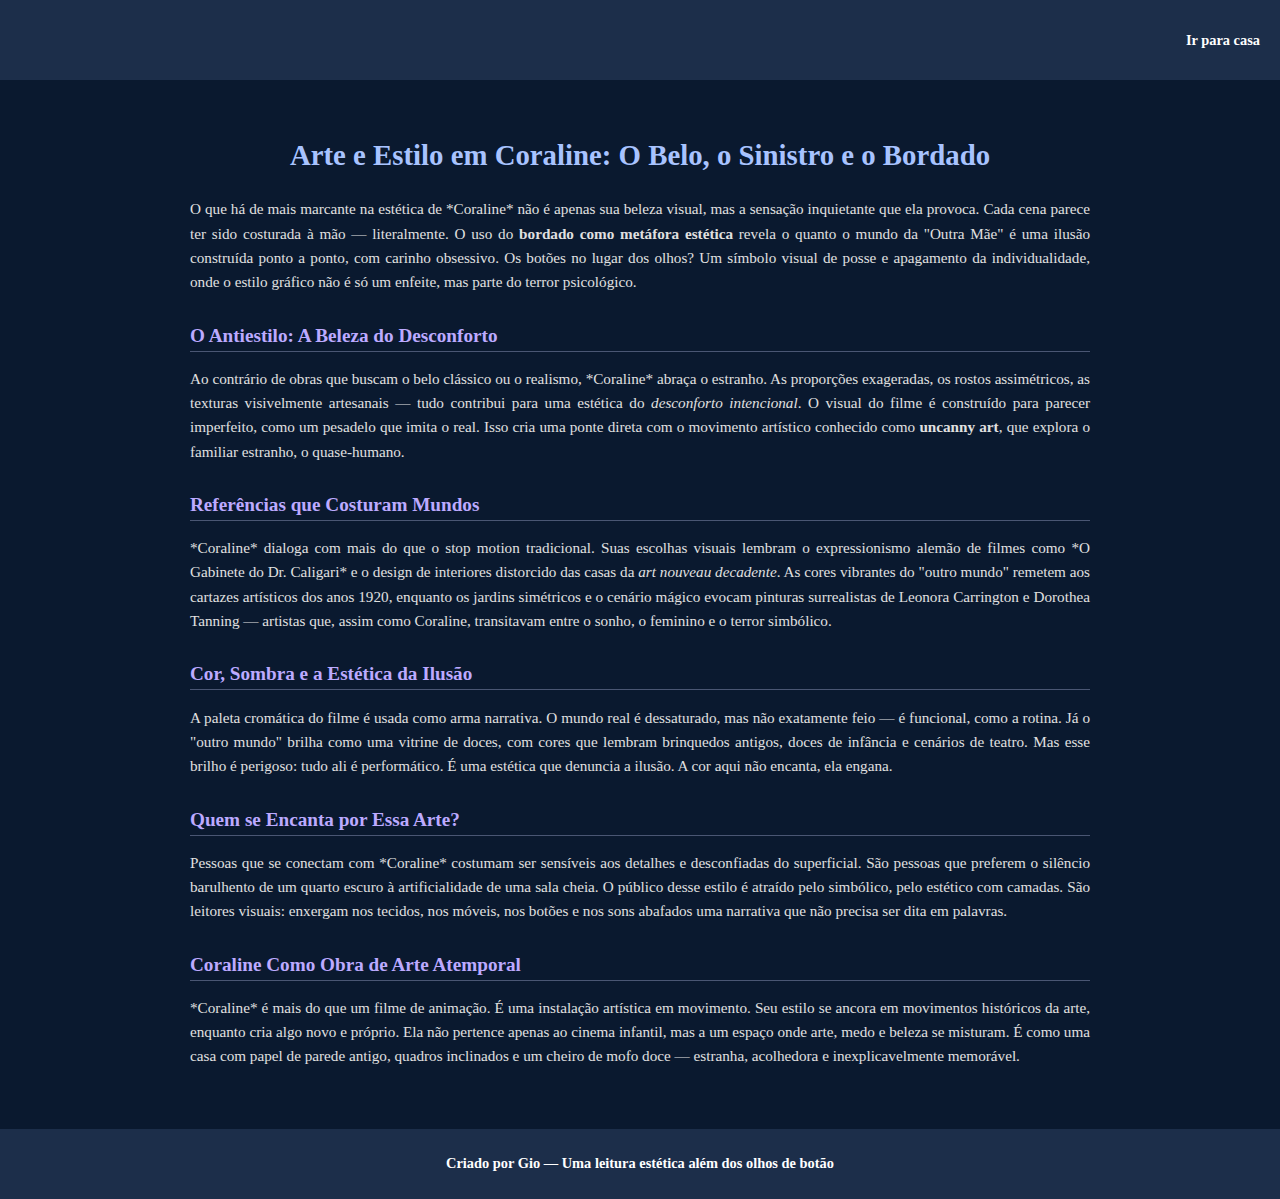
<file: arte_estilo.html>
<!DOCTYPE html>
<html lang="pt-BR">
<head>
    <meta charset="UTF-8">
    <meta name="viewport" content="width=device-width, initial-scale=1.0">
    <meta name="description" content="Site temático sobre o universo de Coraline. Explore arte, teorias, simbolismos e muito mais.">
    <meta name="keywords" content="Coraline, Filme, Simbolismo, Arte, Animação, Outra Mãe">
    <meta name="author" content="Giovana Schaffer Moreira">
    <title>Arte e Estilo - Coraline e o Mundo Secreto</title>
    <link href="estilos/arte_estilo.css" rel="stylesheet">
</head>
<body>
    <div class="pagina">
        <header>
            <div class="cabecalho">
                <a href="index.html">Ir para casa</a>
            </div>
        </header>

        <main>
            <section>
                <h1>Arte e Estilo em Coraline: O Belo, o Sinistro e o Bordado</h1>
                <p>
                    O que há de mais marcante na estética de *Coraline* não é apenas sua beleza visual, mas a sensação inquietante que ela provoca. Cada cena parece ter sido costurada à mão — literalmente. O uso do <strong>bordado como metáfora estética</strong> revela o quanto o mundo da "Outra Mãe" é uma ilusão construída ponto a ponto, com carinho obsessivo. Os botões no lugar dos olhos? Um símbolo visual de posse e apagamento da individualidade, onde o estilo gráfico não é só um enfeite, mas parte do terror psicológico.
                </p>
            </section>

            <section>
                <h2>O Antiestilo: A Beleza do Desconforto</h2>
                <p>
                    Ao contrário de obras que buscam o belo clássico ou o realismo, *Coraline* abraça o estranho. As proporções exageradas, os rostos assimétricos, as texturas visivelmente artesanais — tudo contribui para uma estética do <em>desconforto intencional</em>. O visual do filme é construído para parecer imperfeito, como um pesadelo que imita o real. Isso cria uma ponte direta com o movimento artístico conhecido como <strong>uncanny art</strong>, que explora o familiar estranho, o quase-humano.
                </p>
            </section>

            <section>
                <h2>Referências que Costuram Mundos</h2>
                <p>
                    *Coraline* dialoga com mais do que o stop motion tradicional. Suas escolhas visuais lembram o expressionismo alemão de filmes como *O Gabinete do Dr. Caligari* e o design de interiores distorcido das casas da <em>art nouveau decadente</em>. As cores vibrantes do "outro mundo" remetem aos cartazes artísticos dos anos 1920, enquanto os jardins simétricos e o cenário mágico evocam pinturas surrealistas de Leonora Carrington e Dorothea Tanning — artistas que, assim como Coraline, transitavam entre o sonho, o feminino e o terror simbólico.
                </p>
            </section>

            <section>
                <h2>Cor, Sombra e a Estética da Ilusão</h2>
                <p>
                    A paleta cromática do filme é usada como arma narrativa. O mundo real é dessaturado, mas não exatamente feio — é funcional, como a rotina. Já o "outro mundo" brilha como uma vitrine de doces, com cores que lembram brinquedos antigos, doces de infância e cenários de teatro. Mas esse brilho é perigoso: tudo ali é performático. É uma estética que denuncia a ilusão. A cor aqui não encanta, ela engana.
                </p>
            </section>

            <section>
                <h2>Quem se Encanta por Essa Arte?</h2>
                <p>
                    Pessoas que se conectam com *Coraline* costumam ser sensíveis aos detalhes e desconfiadas do superficial. São pessoas que preferem o silêncio barulhento de um quarto escuro à artificialidade de uma sala cheia. O público desse estilo é atraído pelo simbólico, pelo estético com camadas. São leitores visuais: enxergam nos tecidos, nos móveis, nos botões e nos sons abafados uma narrativa que não precisa ser dita em palavras.
                </p>
            </section>

            <section>
                <h2>Coraline Como Obra de Arte Atemporal</h2>
                <p>
                    *Coraline* é mais do que um filme de animação. É uma instalação artística em movimento. Seu estilo se ancora em movimentos históricos da arte, enquanto cria algo novo e próprio. Ela não pertence apenas ao cinema infantil, mas a um espaço onde arte, medo e beleza se misturam. É como uma casa com papel de parede antigo, quadros inclinados e um cheiro de mofo doce — estranha, acolhedora e inexplicavelmente memorável.
                </p>
            </section>
        </main>

        <footer>
            Criado por Gio — Uma leitura estética além dos olhos de botão
        </footer>
    </div>
</body>
</html>
</file>
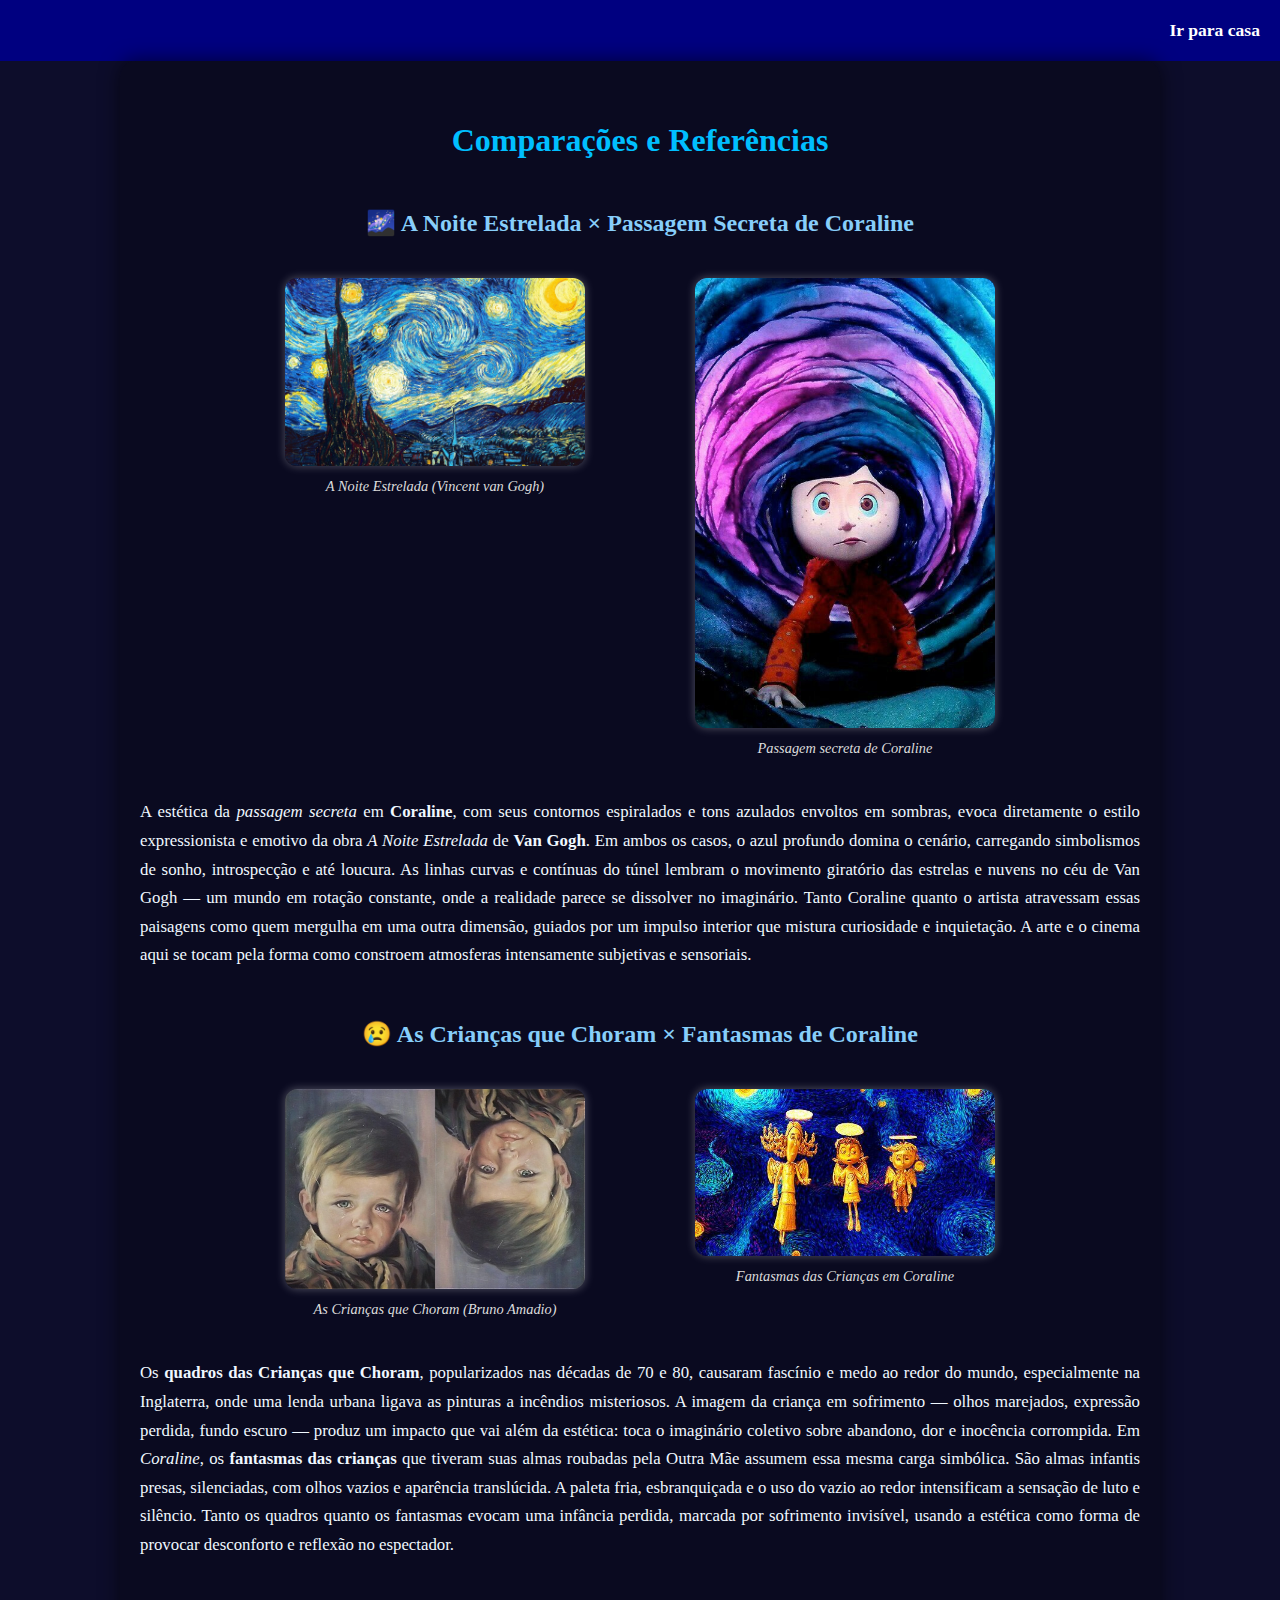
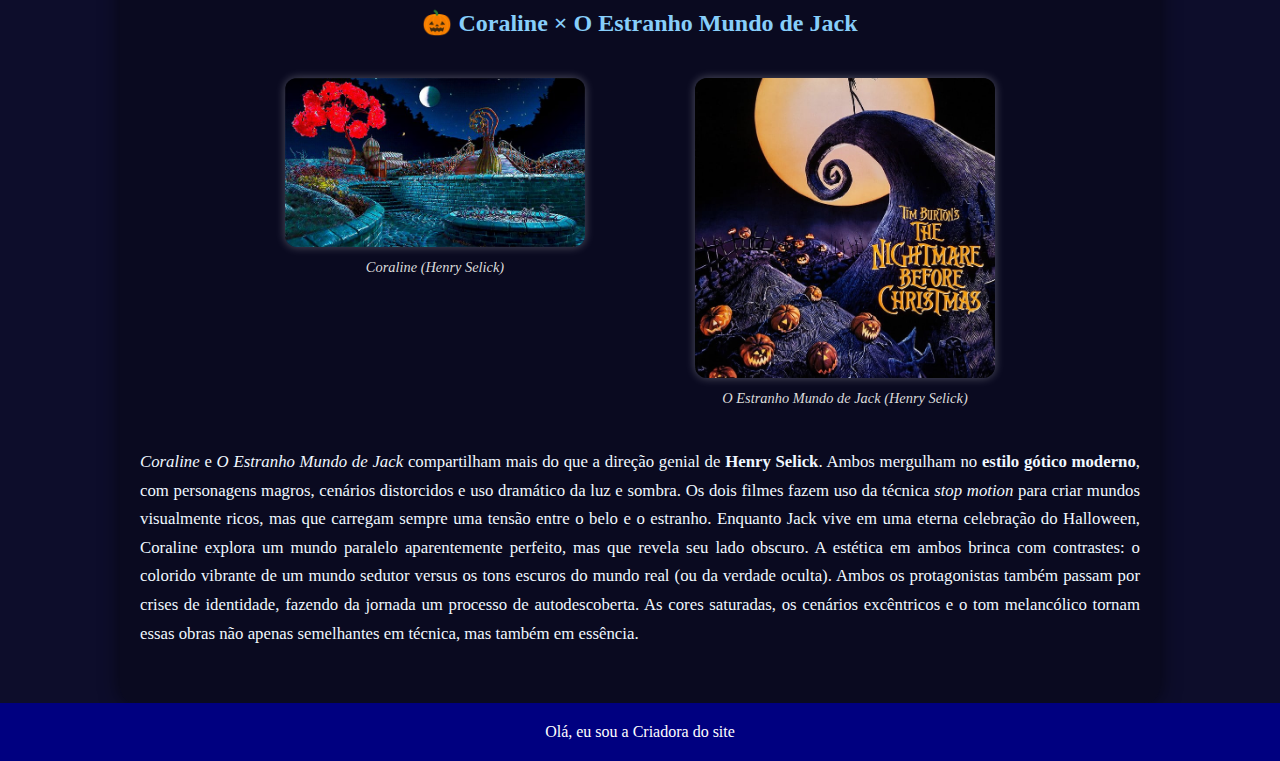
<file: compar_ref.html>
<!DOCTYPE html>
<html lang="pt-BR">
<head>
    <meta charset="UTF-8">
    <meta name="viewport" content="width=device-width, initial-scale=1.0">
    <meta name="description" content="Site temático sobre o universo de Coraline. Explore arte, teorias, simbolismos e muito mais.">
    <meta name="keywords" content="Coraline, Filme, Simbolismo, Arte, Animação, Outra Mãe">
    <meta name="author" content="Giovana Schaffer Moreira">
    <title>Coraline e o mundo secreto</title>
    <link href="estilos/compar_ref.css" rel="stylesheet">
</head>
<body>
    <div class="pagina">
        <header>
            <div class="cabecalho">
                <a href="index.html">Ir para casa</a>
            </div>
        </header>

        <main>
            <section class="comparacoes">
                <h1 class="fade-in">Comparações e Referências</h1>

                <h2>🌌 A Noite Estrelada × Passagem Secreta de Coraline</h2>
                <div class="comparacao-lado-a-lado">
                    <figure>
                        <img src="imagens/noite-estrelada.jpg" alt="A Noite Estrelada - Van Gogh">
                        <figcaption>A Noite Estrelada (Vincent van Gogh)</figcaption>
                    </figure>
                    <figure>
                        <img src="imagens/passagem-coraline.jpg" alt="Passagem secreta de Coraline">
                        <figcaption>Passagem secreta de Coraline</figcaption>
                    </figure>
                </div>
                <p>
                    A estética da <em>passagem secreta</em> em <strong>Coraline</strong>, com seus contornos espiralados e tons azulados envoltos em sombras, evoca diretamente o estilo expressionista e emotivo da obra <em>A Noite Estrelada</em> de <strong>Van Gogh</strong>. Em ambos os casos, o azul profundo domina o cenário, carregando simbolismos de sonho, introspecção e até loucura. As linhas curvas e contínuas do túnel lembram o movimento giratório das estrelas e nuvens no céu de Van Gogh — um mundo em rotação constante, onde a realidade parece se dissolver no imaginário. Tanto Coraline quanto o artista atravessam essas paisagens como quem mergulha em uma outra dimensão, guiados por um impulso interior que mistura curiosidade e inquietação. A arte e o cinema aqui se tocam pela forma como constroem atmosferas intensamente subjetivas e sensoriais.
                </p>

                <h2>😢 As Crianças que Choram × Fantasmas de Coraline</h2>
                <div class="comparacao-lado-a-lado">
                    <figure>
                        <img src="imagens/crianca-chorando.jpg" alt="Quadro das Crianças que Choram">
                        <figcaption>As Crianças que Choram (Bruno Amadio)</figcaption>
                    </figure>
                    <figure>
                        <img src="imagens/fantasmas-coraline.jpg" alt="Fantasmas das Crianças em Coraline">
                        <figcaption>Fantasmas das Crianças em Coraline</figcaption>
                    </figure>
                </div>
                <p>
                    Os <strong>quadros das Crianças que Choram</strong>, popularizados nas décadas de 70 e 80, causaram fascínio e medo ao redor do mundo, especialmente na Inglaterra, onde uma lenda urbana ligava as pinturas a incêndios misteriosos. A imagem da criança em sofrimento — olhos marejados, expressão perdida, fundo escuro — produz um impacto que vai além da estética: toca o imaginário coletivo sobre abandono, dor e inocência corrompida. Em <em>Coraline</em>, os <strong>fantasmas das crianças</strong> que tiveram suas almas roubadas pela Outra Mãe assumem essa mesma carga simbólica. São almas infantis presas, silenciadas, com olhos vazios e aparência translúcida. A paleta fria, esbranquiçada e o uso do vazio ao redor intensificam a sensação de luto e silêncio. Tanto os quadros quanto os fantasmas evocam uma infância perdida, marcada por sofrimento invisível, usando a estética como forma de provocar desconforto e reflexão no espectador.
                </p>

                <h2>🎃 Coraline × O Estranho Mundo de Jack</h2>
                <div class="comparacao-lado-a-lado">
                    <figure>
                        <img src="imagens/coraline.jpg" alt="Coraline - Stop Motion">
                        <figcaption>Coraline (Henry Selick)</figcaption>
                    </figure>
                    <figure>
                        <img src="imagens/jack.jpg" alt="O Estranho Mundo de Jack">
                        <figcaption>O Estranho Mundo de Jack (Henry Selick)</figcaption>
                    </figure>
                </div>
                <p>
                    <em>Coraline</em> e <em>O Estranho Mundo de Jack</em> compartilham mais do que a direção genial de <strong>Henry Selick</strong>. Ambos mergulham no <strong>estilo gótico moderno</strong>, com personagens magros, cenários distorcidos e uso dramático da luz e sombra. Os dois filmes fazem uso da técnica <em>stop motion</em> para criar mundos visualmente ricos, mas que carregam sempre uma tensão entre o belo e o estranho. Enquanto Jack vive em uma eterna celebração do Halloween, Coraline explora um mundo paralelo aparentemente perfeito, mas que revela seu lado obscuro. A estética em ambos brinca com contrastes: o colorido vibrante de um mundo sedutor versus os tons escuros do mundo real (ou da verdade oculta). Ambos os protagonistas também passam por crises de identidade, fazendo da jornada um processo de autodescoberta. As cores saturadas, os cenários excêntricos e o tom melancólico tornam essas obras não apenas semelhantes em técnica, mas também em essência.
                </p>
            </section>
        </main>

        <footer>
            Olá, eu sou a Criadora do site
        </footer>
    </div>

    <script>
    const faders = document.querySelectorAll('.fade-in');
    const appearOptions = {
        threshold: 0.2,
        rootMargin: "0px 0px -20px 0px"
    };

    const appearOnScroll = new IntersectionObserver(function(entries, observer) {
        entries.forEach(entry => {
        if (!entry.isIntersecting) return;
        entry.target.classList.add('appear');
        observer.unobserve(entry.target);
        });
    }, appearOptions);

    faders.forEach(fader => {
        appearOnScroll.observe(fader);
    });
    </script>

</body>
</html>
</file>
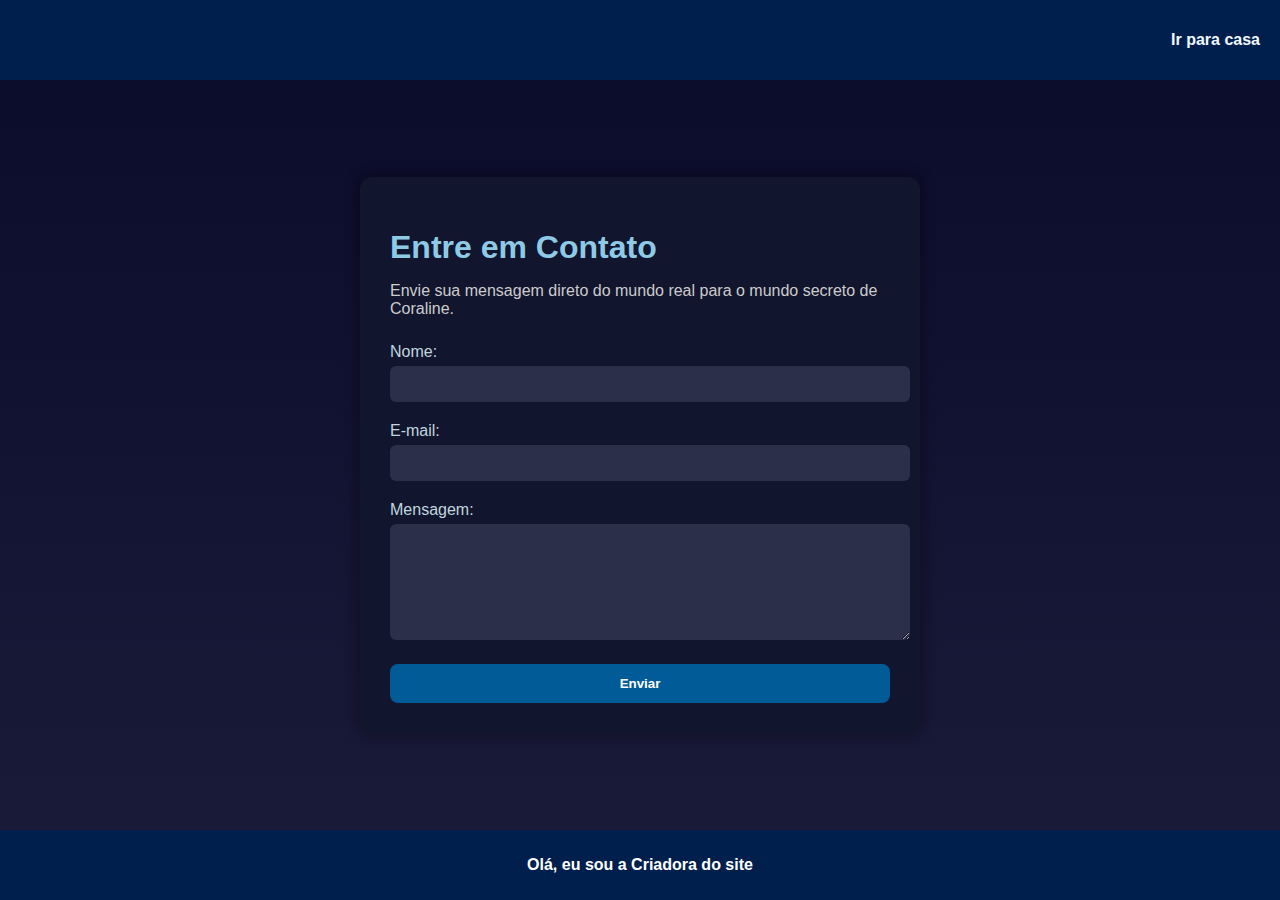
<file: contact.html>
<!DOCTYPE html>
<html lang="pt-BR">
<head>
    <meta charset="UTF-8">
    <meta name="viewport" content="width=device-width, initial-scale=1.0">
    <meta name="description" content="Site temático sobre o universo de Coraline. Explore arte, teorias, simbolismos e muito mais.">
    <meta name="keywords" content="Coraline, Filme, Simbolismo, Arte, Animação, Outra Mãe">
    <meta name="author" content="Giovana Schaffer Moreira">
    <title>Contato - Coraline e o Mundo Secreto</title>
    <link href="estilos/contact.css" rel="stylesheet">
</head>
<body>
    <div class="pagina">
        <header>
            <div class="cabecalho">
                <a href="index.html">Ir para casa</a>
            </div>
        </header>

        <main>
            <section class="formulario-contato">
                <h1>Entre em Contato</h1>
                <p>Envie sua mensagem direto do mundo real para o mundo secreto de Coraline.</p>

                <form id="formContato" action="https://formsubmit.co/giovanamoreira12@gmail.com" method="POST">
                    <label for="nome">Nome:</label>
                    <input type="text" id="nome" name="nome" required>

                    <label for="email">E-mail:</label>
                    <input type="email" id="email" name="email" required>

                    <label for="mensagem">Mensagem:</label>
                    <textarea id="mensagem" name="mensagem" rows="6" required></textarea>

                    <input type="hidden" name="_captcha" value="false">
                    <input type="hidden" name="_next" value="https://seusite.com.br/obrigado.html">

                    <button type="submit">Enviar</button>
                </form>
            </section>
        </main>

        <footer>
            Olá, eu sou a Criadora do site
        </footer>
    </div>

    <script>
        document.addEventListener('DOMContentLoaded', function () {
            const form = document.getElementById('formContato');

            form.addEventListener('submit', function (event) {
                const nome = document.getElementById('nome').value.trim();
                const email = document.getElementById('email').value.trim();
                const mensagem = document.getElementById('mensagem').value.trim();

                if (!nome || !email || !mensagem) {
                    alert('Por favor, preencha todos os campos.');
                    event.preventDefault();
                    return;
                }

                const emailRegex = /^[^\s@]+@[^\s@]+\.[^\s@]+$/;
                if (!emailRegex.test(email)) {
                    alert('Por favor, insira um e-mail válido.');
                    event.preventDefault();
                    return;
                }
            });
        });
    </script>
</body>
</html>
</file>
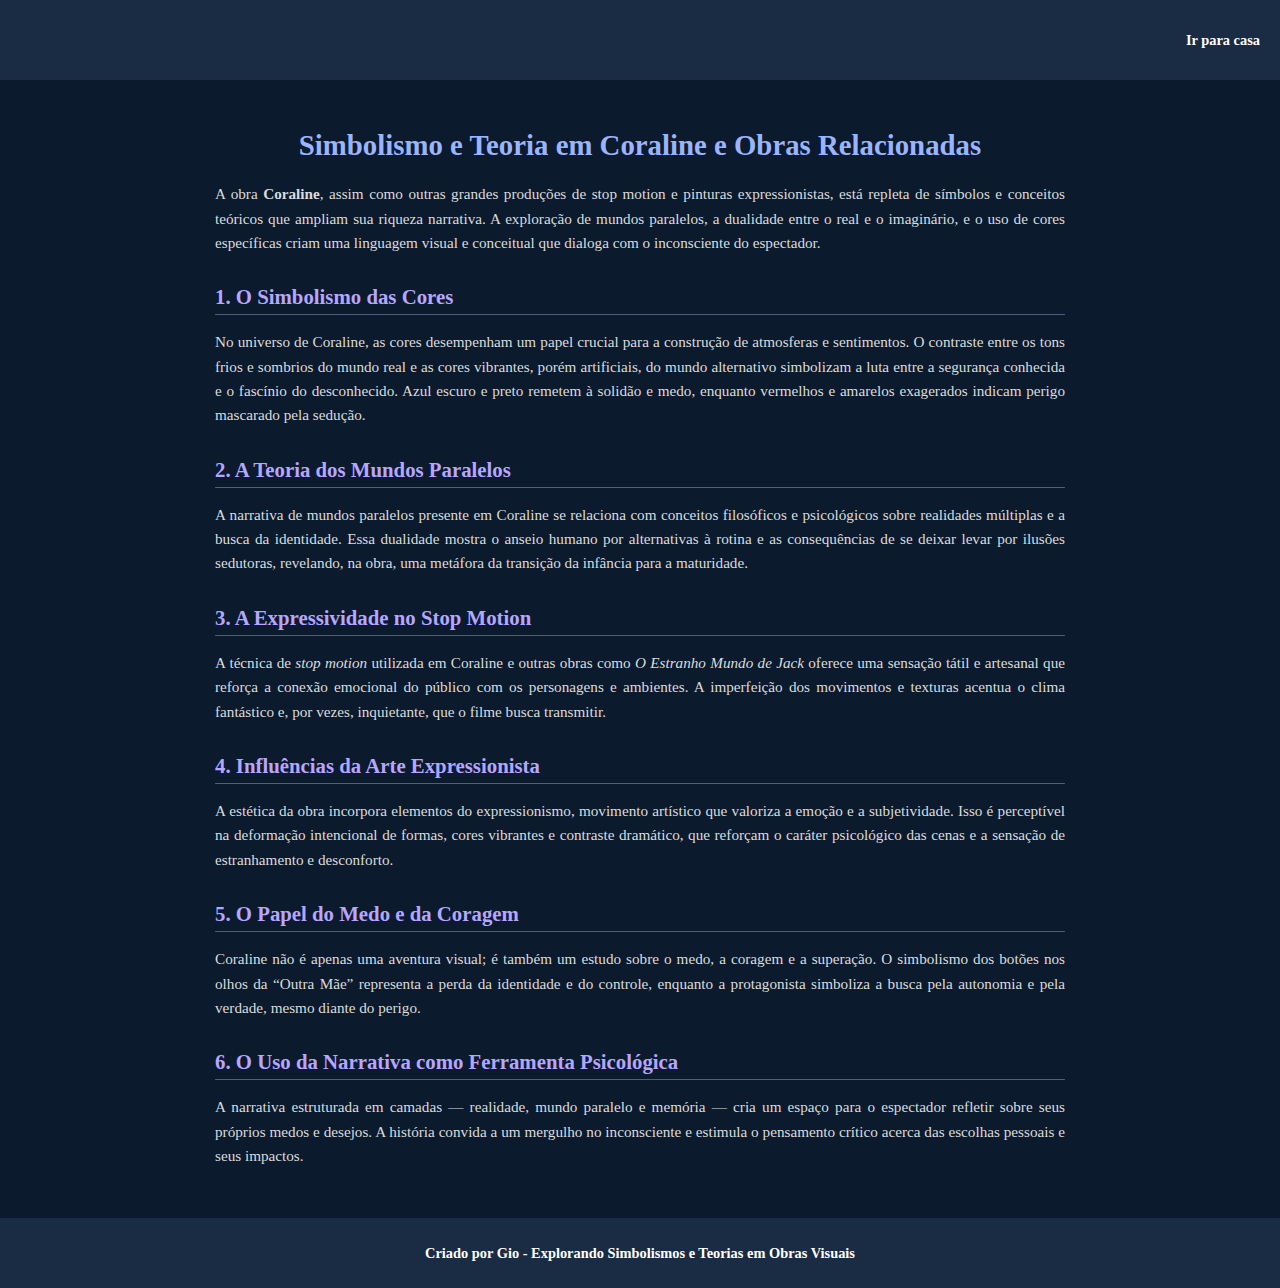
<file: simbol.html>
<!DOCTYPE html>
<html lang="pt-BR">
<head>
    <meta charset="UTF-8">
    <meta name="viewport" content="width=device-width, initial-scale=1.0">
    <meta name="description" content="Site temático sobre o universo de Coraline. Explore arte, teorias, simbolismos e muito mais.">
    <meta name="keywords" content="Coraline, Filme, Simbolismo, Arte, Animação, Outra Mãe">
    <meta name="author" content="Giovana Schaffer Moreira">
    <title>Simbolismo e Teoria - Coraline e Outras Obras</title>
    <link href="estilos/simbol.css" rel="stylesheet" />
</head>
<body>
    <div class="pagina">
        <header class="cabecalho">
            <a href="index.html">Ir para casa</a>
        </header>

        <main>
            <section>
                <h1>Simbolismo e Teoria em Coraline e Obras Relacionadas</h1>
                <p>
                    A obra <strong>Coraline</strong>, assim como outras grandes produções de stop motion e pinturas expressionistas, está repleta de símbolos e conceitos teóricos que ampliam sua riqueza narrativa. A exploração de mundos paralelos, a dualidade entre o real e o imaginário, e o uso de cores específicas criam uma linguagem visual e conceitual que dialoga com o inconsciente do espectador.
                </p>
            </section>

            <section>
                <h2>1. O Simbolismo das Cores</h2>
                <p>
                    No universo de Coraline, as cores desempenham um papel crucial para a construção de atmosferas e sentimentos. O contraste entre os tons frios e sombrios do mundo real e as cores vibrantes, porém artificiais, do mundo alternativo simbolizam a luta entre a segurança conhecida e o fascínio do desconhecido. Azul escuro e preto remetem à solidão e medo, enquanto vermelhos e amarelos exagerados indicam perigo mascarado pela sedução.
                </p>
            </section>

            <section>
                <h2>2. A Teoria dos Mundos Paralelos</h2>
                <p>
                    A narrativa de mundos paralelos presente em Coraline se relaciona com conceitos filosóficos e psicológicos sobre realidades múltiplas e a busca da identidade. Essa dualidade mostra o anseio humano por alternativas à rotina e as consequências de se deixar levar por ilusões sedutoras, revelando, na obra, uma metáfora da transição da infância para a maturidade.
                </p>
            </section>

            <section>
                <h2>3. A Expressividade no Stop Motion</h2>
                <p>
                    A técnica de <em>stop motion</em> utilizada em Coraline e outras obras como <em>O Estranho Mundo de Jack</em> oferece uma sensação tátil e artesanal que reforça a conexão emocional do público com os personagens e ambientes. A imperfeição dos movimentos e texturas acentua o clima fantástico e, por vezes, inquietante, que o filme busca transmitir.
                </p>
            </section>

            <section>
                <h2>4. Influências da Arte Expressionista</h2>
                <p>
                    A estética da obra incorpora elementos do expressionismo, movimento artístico que valoriza a emoção e a subjetividade. Isso é perceptível na deformação intencional de formas, cores vibrantes e contraste dramático, que reforçam o caráter psicológico das cenas e a sensação de estranhamento e desconforto.
                </p>
            </section>

            <section>
                <h2>5. O Papel do Medo e da Coragem</h2>
                <p>
                    Coraline não é apenas uma aventura visual; é também um estudo sobre o medo, a coragem e a superação. O simbolismo dos botões nos olhos da “Outra Mãe” representa a perda da identidade e do controle, enquanto a protagonista simboliza a busca pela autonomia e pela verdade, mesmo diante do perigo.
                </p>
            </section>

            <section>
                <h2>6. O Uso da Narrativa como Ferramenta Psicológica</h2>
                <p>
                    A narrativa estruturada em camadas — realidade, mundo paralelo e memória — cria um espaço para o espectador refletir sobre seus próprios medos e desejos. A história convida a um mergulho no inconsciente e estimula o pensamento crítico acerca das escolhas pessoais e seus impactos.
                </p>
            </section>
        </main>

        <footer>
            Criado por Gio - Explorando Simbolismos e Teorias em Obras Visuais
        </footer>
    </div>
</body>
</html>
</file>
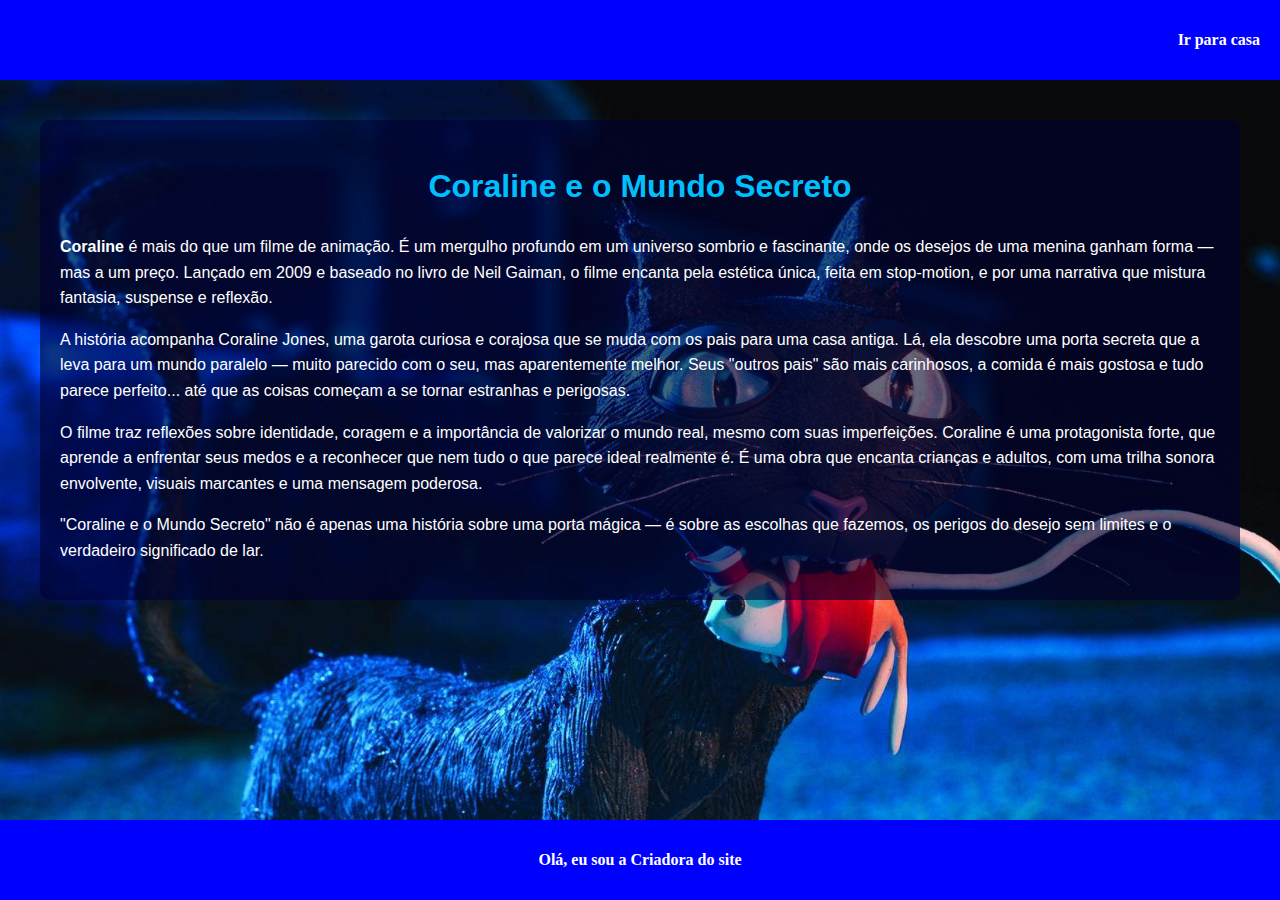
<file: sobre.html>
<!DOCTYPE html>
<html lang="pt-BR">
<head>
    <meta charset="UTF-8">
    <meta name="viewport" content="width=device-width, initial-scale=1.0">
    <meta name="description" content="Site temático sobre o universo de Coraline. Explore arte, teorias, simbolismos e muito mais.">
    <meta name="keywords" content="Coraline, Filme, Simbolismo, Arte, Animação, Outra Mãe">
    <meta name="author" content="Giovana Schaffer Moreira">
    <title>Coraline e o mundo secreto</title>
    <link href="estilos/sobre.css" rel="stylesheet">
</head>
<body>
    <div class="pagina">
        <header>
            <div class="cabecalho">
                <a href="index.html">Ir para casa</a>
            </div>
        </header>

        <main>
            <section class="conteudo">
                <h1>Coraline e o Mundo Secreto</h1>
                <p>
                    <strong>Coraline</strong> é mais do que um filme de animação. É um mergulho profundo em um universo sombrio e fascinante, onde os desejos de uma menina ganham forma — mas a um preço. Lançado em 2009 e baseado no livro de Neil Gaiman, o filme encanta pela estética única, feita em stop-motion, e por uma narrativa que mistura fantasia, suspense e reflexão.
                </p>

                <p>
                    A história acompanha Coraline Jones, uma garota curiosa e corajosa que se muda com os pais para uma casa antiga. Lá, ela descobre uma porta secreta que a leva para um mundo paralelo — muito parecido com o seu, mas aparentemente melhor. Seus "outros pais" são mais carinhosos, a comida é mais gostosa e tudo parece perfeito... até que as coisas começam a se tornar estranhas e perigosas.
                </p>

                <p>
                    O filme traz reflexões sobre identidade, coragem e a importância de valorizar o mundo real, mesmo com suas imperfeições. Coraline é uma protagonista forte, que aprende a enfrentar seus medos e a reconhecer que nem tudo o que parece ideal realmente é. É uma obra que encanta crianças e adultos, com uma trilha sonora envolvente, visuais marcantes e uma mensagem poderosa.
                </p>

                <p>
                    "Coraline e o Mundo Secreto" não é apenas uma história sobre uma porta mágica — é sobre as escolhas que fazemos, os perigos do desejo sem limites e o verdadeiro significado de lar.
                </p>
            </section>
        </main>

        <footer>
            Olá, eu sou a Criadora do site
        </footer>
    </div>
</body>
</html>
</file>
<file: estilos/arte_estilo.css>
html, body {
    height: 100%;
    margin: 0;
    padding: 0;
    background-color: #0a192f;
    color: #e0e0e0;
    font-family: 'Georgia', serif;
}

.pagina {
    display: flex;
    flex-direction: column;
    min-height: 100vh;
}

.cabecalho {
    height: 80px;
    background-color: #1c2e4a;
    display: flex;
    align-items: center;
    justify-content: flex-end;
    padding-right: 20px;
}

.cabecalho a {
    text-decoration: none;
    color: #ffffff;
    font-weight: bold;
    font-size: 0.9em;
}

main {
    flex: 1;
    padding: 40px 20px;
    max-width: 900px;
    margin: auto;
}

main h1 {
    font-size: 1.8em;
    margin-bottom: 25px;
    text-align: center;
    color: #a8c3ff;
}

main h2 {
    font-size: 1.2em;
    margin-top: 30px;
    margin-bottom: 10px;
    color: #bcaaff;
    border-bottom: 1px solid #4a5673;
    padding-bottom: 4px;
}

main p {
    font-size: 0.95em;
    line-height: 1.6;
    text-align: justify;
    margin-bottom: 20px;
}

footer {
    height: 70px;
    background-color: #1c2e4a;
    color: white;
    display: flex;
    align-items: center;
    justify-content: center;
    font-weight: bold;
    font-size: 0.9em;
}
</file>
<file: estilos/compar_ref.css>
body {
    margin: 0;
    background-color: #0d0d2b;
    font-family: 'Georgia', serif;
    color: #f5f5f5;
}

.pagina {
    min-height: 100vh;
    display: flex;
    flex-direction: column;
}

header .cabecalho {
    background-color: #000080;
    padding: 20px;
    text-align: right;
}

header .cabecalho a {
    color: white;
    text-decoration: none;
    font-weight: bold;
    font-size: 1.1em;
}

main {
    flex-grow: 1;
    padding: 40px 20px;
    max-width: 1000px;
    margin: auto;
    background-color: rgba(10, 10, 30, 0.8);
    border-radius: 16px;
    box-shadow: 0 0 20px rgba(0,0,0,0.6);
    overflow: visible;
}

.comparacoes h1 {
    text-align: center;
    font-size: 2em;
    color: #00bfff;
    margin-bottom: 40px;
}

.comparacoes h2 {
    margin-top: 50px;
    font-size: 1.5em;
    color: #87cefa;
    text-align: center;
}

.comparacao-lado-a-lado {
    display: flex;
    flex-wrap: wrap;
    justify-content: center;
    gap: 30px;
    margin: 25px 0;
}

.comparacao-lado-a-lado figure {
    max-width: 300px;
    text-align: center;
}

.comparacao-lado-a-lado img {
    width: 100%;
    border-radius: 12px;
    box-shadow: 0 0 10px rgba(255, 255, 255, 0.3);
    transition: transform 0.3s ease;
}

.comparacao-lado-a-lado img:hover {
    transform: scale(1.05);
}

.comparacao-lado-a-lado figcaption {
    margin-top: 8px;
    font-size: 0.9em;
    color: #dcdcdc;
    font-style: italic;
}

.comparacoes p {
    text-align: justify;
    font-size: 1.05em;
    line-height: 1.7;
    margin: 15px 0;
    color: #f0f8ff;
}

.fade-in {
  opacity: 0;
  transform: translateY(20px);
  transition: opacity 1s ease-out, transform 1s ease-out;
}

.fade-in.appear {
  opacity: 1;
  transform: translateY(0);
}

footer {
    background-color: #000080;
    color: white;
    text-align: center;
    padding: 20px 10px;
    font-size: 1em;
    margin-top: auto;
}
</file>
<file: estilos/contact.css>
body {
    margin: 0;
    padding: 0;
    font-family: 'Verdana', sans-serif;
    background: linear-gradient(to bottom, #0a0a2a, #1b1b3a);
    color: #fff;
}

.pagina {
    display: flex;
    flex-direction: column;
    min-height: 100vh;
}

.cabecalho {
    height: 80px;
    background-color: #001f4d;
    display: flex;
    align-items: center;
    justify-content: flex-end;
    padding-right: 20px;
}

.cabecalho a {
    text-decoration: none;
    color: #f0f8ff;
    font-weight: bold;
    font-size: 16px;
    transition: color 0.3s;
}

.cabecalho a:hover {
    color: #8ecae6;
}

main {
    flex: 1;
    padding: 40px 20px;
    display: flex;
    justify-content: center;
    align-items: center;
}

.formulario-contato {
    background-color: #11152e;
    padding: 30px;
    border-radius: 12px;
    max-width: 500px;
    width: 100%;
    box-shadow: 0 0 15px rgba(0,0,0,0.4);
}

.formulario-contato h1 {
    color: #8ecae6;
    margin-bottom: 10px;
}

.formulario-contato p {
    margin-bottom: 25px;
    color: #ccc;
}

label {
    display: block;
    margin-bottom: 5px;
    color: #c0d6df;
}

input[type="text"],
input[type="email"],
textarea {
    width: 100%;
    padding: 10px;
    margin-bottom: 20px;
    border: none;
    border-radius: 6px;
    background-color: #2c2f4a;
    color: white;
    font-size: 14px;
}

input[type="text"]:focus,
input[type="email"]:focus,
textarea:focus {
    outline: none;
    background-color: #394064;
}

button {
    background-color: #005b96;
    color: white;
    padding: 12px 20px;
    border: none;
    border-radius: 8px;
    font-weight: bold;
    cursor: pointer;
    transition: background-color 0.3s;
    width: 100%;
}

button:hover {
    background-color: #0084c6;
}

footer {
    height: 70px;
    background-color: #001f4d;
    display: flex;
    align-items: center;
    justify-content: center;
    font-weight: bold;
    color: #fff;
}
</file>
<file: estilos/simbol.css>
html, body {
    height: 100%;
    margin: 0;
    padding: 0;
    background-color: #0b1a2d; /* azul escuro, misterioso */
    color: #dcdcdc; /* texto claro */
    font-family: 'Georgia', serif;
}

.pagina {
    display: flex;
    flex-direction: column;
    min-height: 100vh;
}

.cabecalho {
    height: 80px;
    background-color: #1a2b44;
    display: flex;
    align-items: center;
    justify-content: flex-end;
    padding-right: 20px;
}

.cabecalho a {
    text-decoration: none;
    color: #ffffff;
    font-weight: bold;
    font-size: 0.9em;
}

main {
    flex: 1;
    padding: 30px 20px;
    max-width: 850px;
    margin: auto;
}

main h1 {
    font-size: 1.8em;
    margin-bottom: 20px;
    text-align: center;
    color: #9bb4ff;
}

main h2 {
    font-size: 1.3em;
    margin-top: 30px;
    margin-bottom: 10px;
    color: #b6a6ff;
    border-bottom: 1px solid #4e5d78;
    padding-bottom: 5px;
}

main p {
    font-size: 0.95em;
    line-height: 1.6;
    text-align: justify;
    margin-bottom: 20px;
}

footer {
    height: 70px;
    background-color: #1a2b44;
    color: #ffffff;
    display: flex;
    align-items: center;
    justify-content: center;
    font-weight: bold;
    font-size: 0.9em;
}
</file>
<file: estilos/sobre.css>
html, body {
    height: 100%;
    margin: 0;
    padding: 0;
}

.pagina {
    display: flex;
    flex-direction: column;
    min-height: 100vh; 
    background-image: url(../imagens/sobre.jpg);
    background-size: cover;
    background-repeat: no-repeat;
}

.cabecalho {
    height: 80px;
    background-color: blue;
    display: flex;
    align-items: center;
    justify-content: flex-end;
    padding-right: 20px;
}

.cabecalho a {
    text-decoration: none;
    color: white;
    font-weight: bold;
}

main {
    flex: 1;
}

.conteudo {
    background-color: rgba(0, 0, 50, 0.6); /* fundo azul escuro transparente */
    color: white;
    padding: 20px;
    margin: 40px;
    border-radius: 10px;
    font-family: 'Segoe UI', sans-serif;
    line-height: 1.6;
}
.conteudo h1 {
    text-align: center;
    color: #00bfff; /* azul claro */
}

footer {
    height: 80px;
    background-color: blue;
    color: white;
    display: flex;
    align-items: center;
    justify-content: center;
    font-weight: bold;
}
</file>
